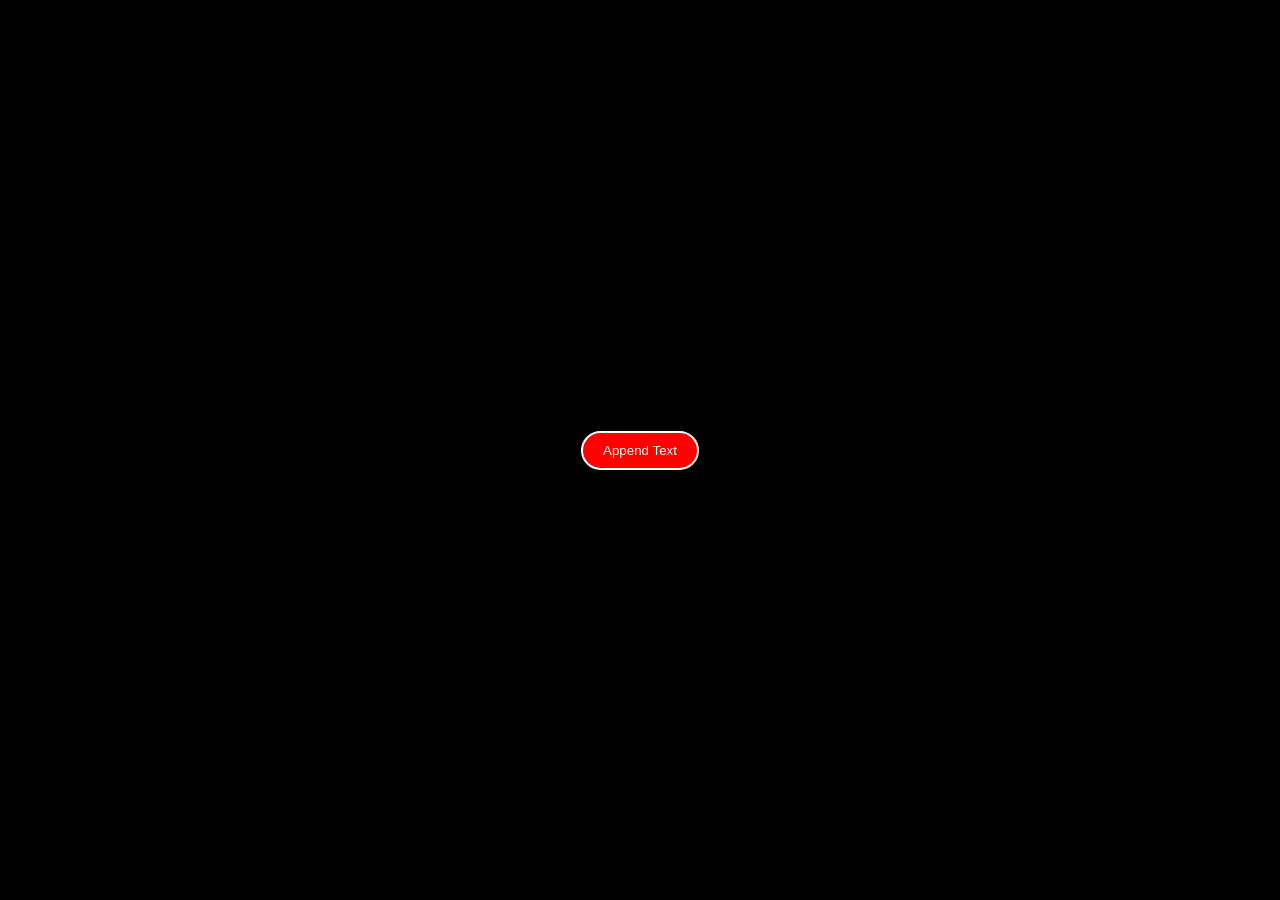
<file: Append Array in js/index.html>
<!DOCTYPE html>
<html lang="en">
<head>
    <meta charset="UTF-8">
    <meta name="viewport" content="width=device-width, initial-scale=1.0">
    <title>Document</title>
    <link rel="stylesheet" href="style.css">
</head>
<body>
    <main>
        <button>Append Text</button>
    </main>
    <script src="script.js"></script>
</body>
</html>
</file>
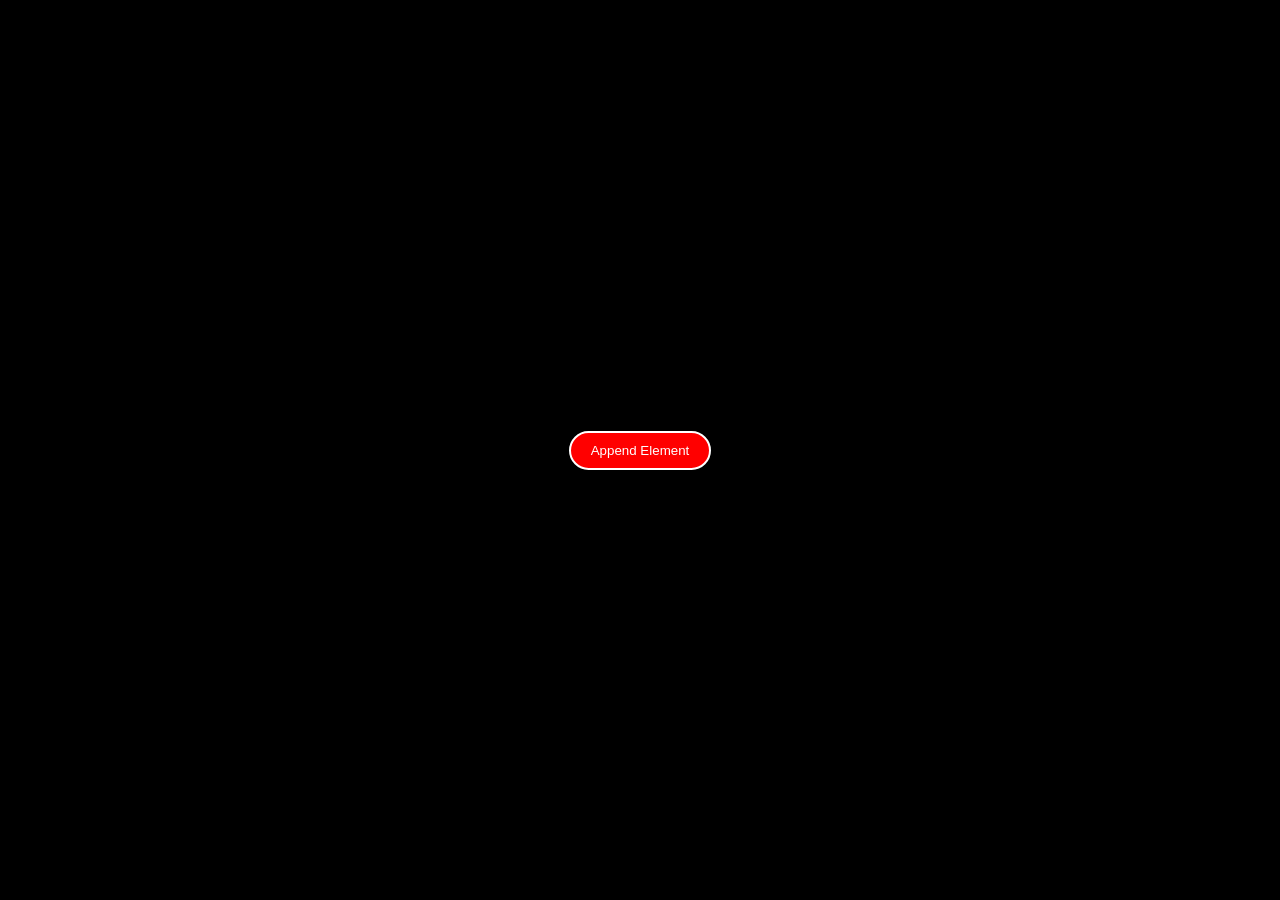
<file: Append in JS/index.html>
<!DOCTYPE html>
<html lang="en">
<head>
    <meta charset="UTF-8">
    <meta name="viewport" content="width=device-width, initial-scale=1.0">
    <title>Document</title>
    <link rel="stylesheet" href="style.css">
</head>
<body>
    <main>
        <button>Append Element</button>
    </main>
    <script src="script.js"></script>
</body>
</html>
</file>
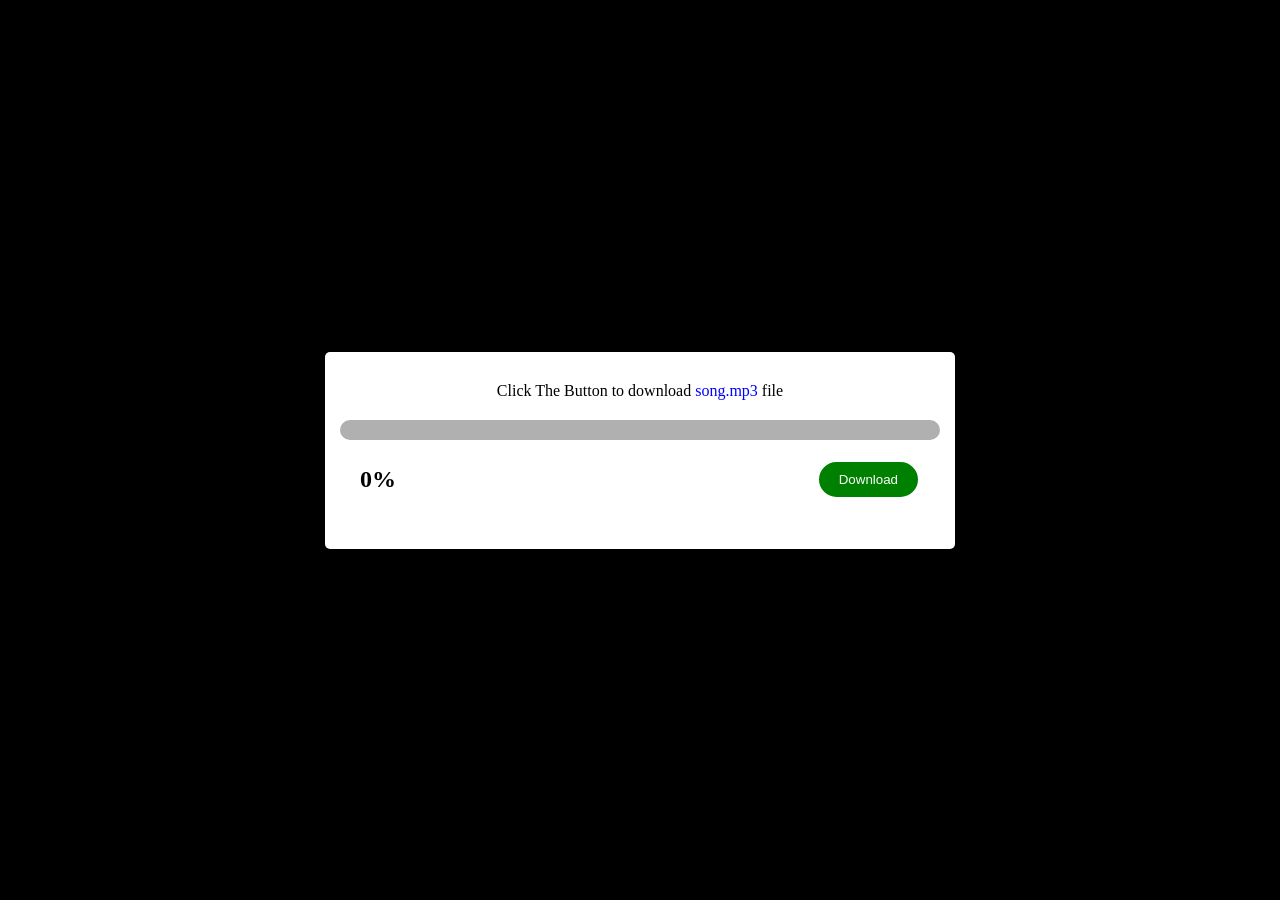
<file: downloader/index.html>
<!DOCTYPE html>
<html lang="en">
<head>
    <meta charset="UTF-8">
    <meta name="viewport" content="width=device-width, initial-scale=1.0">
    <title>Downloader</title>
    <link rel="stylesheet" href="style.css">
</head>
<body>
    <main>
        <div class="card">
            <p>Click The Button to download <span style="color: blue;">song.mp3</span> file</p>
               <div class="outer">
                <div class="inner"></div>
               </div>
               <div class="bottom">
                <h2>0%</h2>
               <button>Download</button>
               </div>
               
        </div>
    </main>
    <script src="script.js"></script>
</body>
</html>
</file>
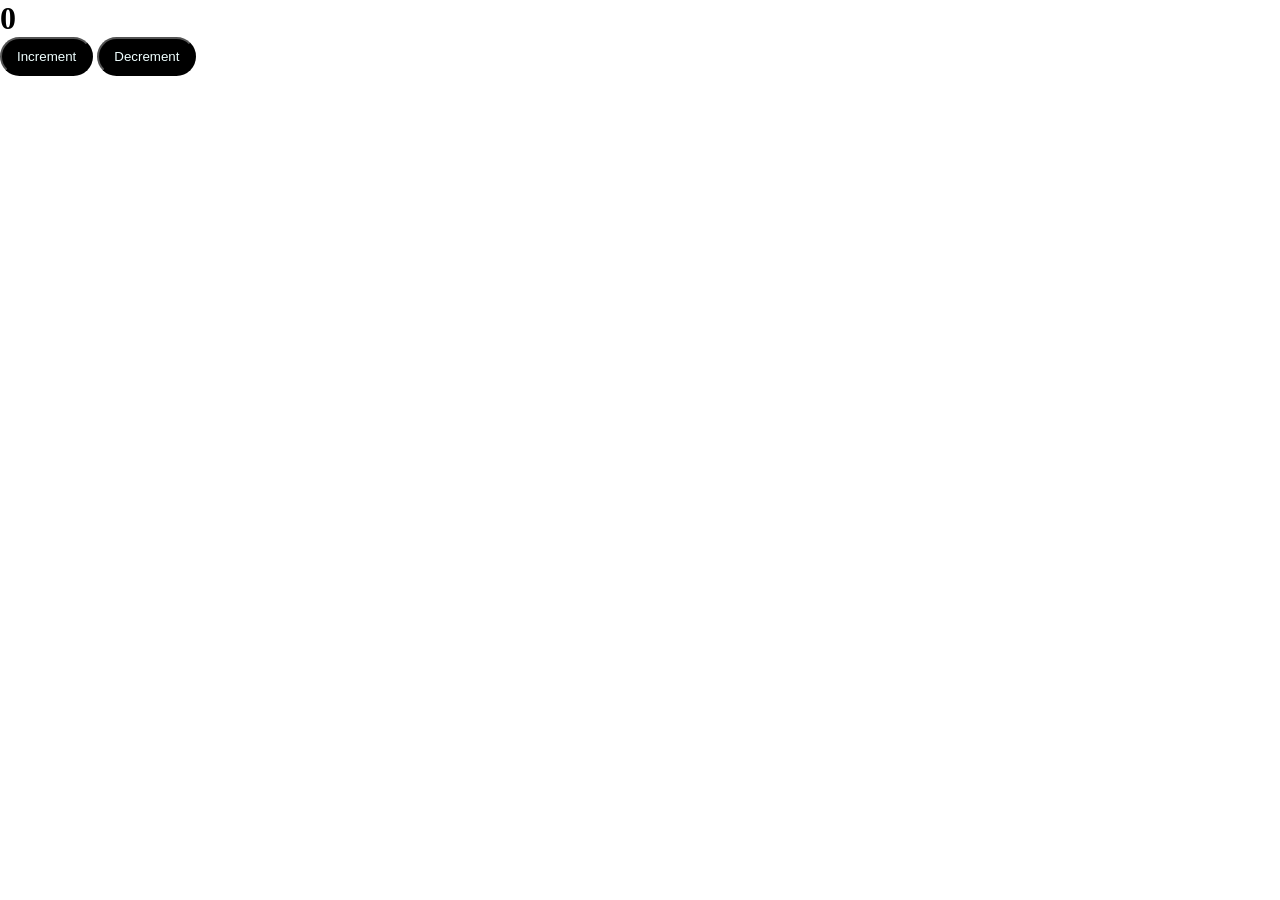
<file: incORdec/index.html>
<!DOCTYPE html>
<html lang="en">
<head>
    <meta charset="UTF-8">
    <meta name="viewport" content="width=device-width, initial-scale=1.0">
    <title>JS Practice</title>
    <link rel="stylesheet" href="style.css">
</head>
<body>
    <h1>0</h1>
    <button id="inc">Increment</button>
    <button id="dec">Decrement</button>
    <script src="script.js"></script>
</body>
</html>
</file>
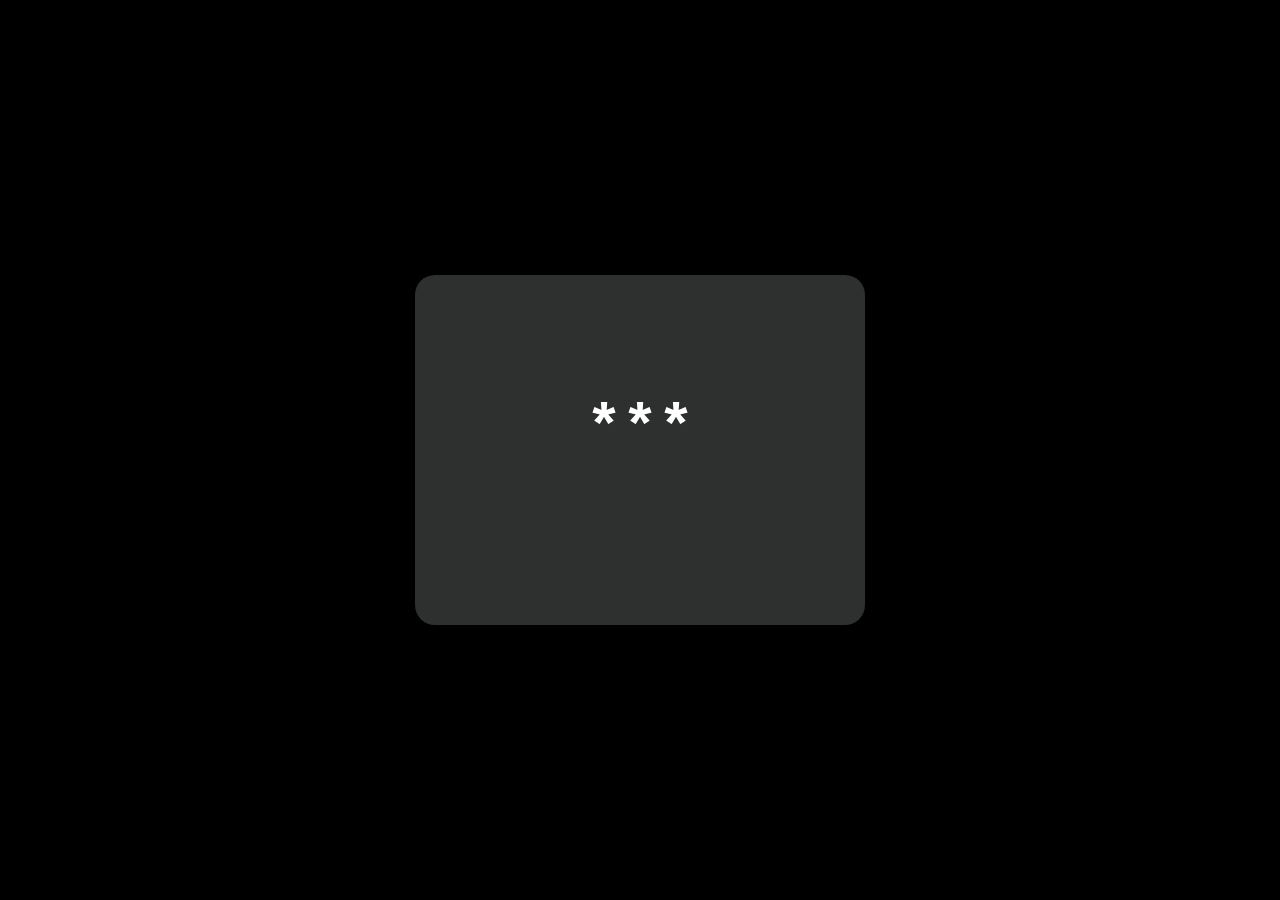
<file: Key Events/index.html>
<!DOCTYPE html>
<html lang="en">
<head>
    <meta charset="UTF-8">
    <meta name="viewport" content="width=device-width, initial-scale=1.0">
    <link rel="stylesheet" href="style.css">
    <title></title>
</head>
<body>
    <main>
        <h1>***</h1>
    </main>
    <script src="script.js"></script>
</body>
</html>
</file>
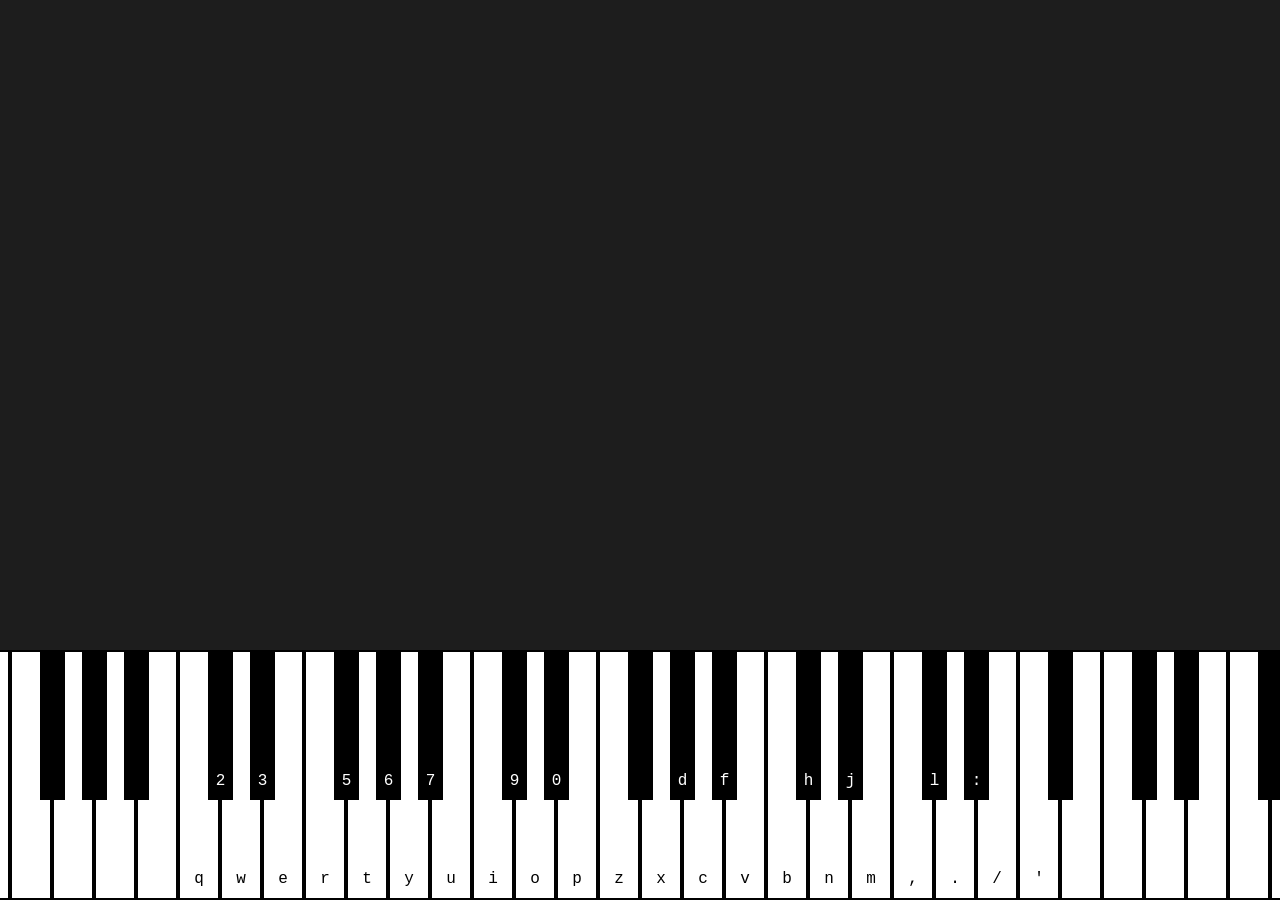
<file: Piano/index.html>
<!DOCTYPE html>
<html lang="en">
<head>
    <meta charset="UTF-8">
    <meta name="viewport" content="width=device-width, initial-scale=1.0">
    <link rel="stylesheet" href="style.css">
    <title>Piano</title>
</head>
<body>
    <main>
           <ul id="pianoKeys-list">
                <li class="keyWhite"></li>
                <li class="keyBlack"></li>
                <li class="keyWhite"></li>
                <li class="keyBlack"></li>
                <li class="keyWhite"></li>
                <li class="keyWhite"></li>
                <li class="keyBlack"></li>
                <li class="keyWhite"></li>
                <li class="keyBlack"></li>
                <li class="keyWhite"></li>
                <li class="keyBlack"></li>
                <li class="keyWhite"></li>
                <li class="keyWhite" key-note="q"></li>
                <li class="keyBlack" key-note="2"></li>
                <li class="keyWhite" key-note="w"></li>
                <li class="keyBlack" key-note="3"></li>
                <li class="keyWhite" key-note="e"></li>
                <li class="keyWhite" key-note="r"></li>
                <li class="keyBlack" key-note="5"></li>
                <li class="keyWhite" key-note="t"></li>
                <li class="keyBlack" key-note="6"></li>
                <li class="keyWhite" key-note="y"></li>
                <li class="keyBlack" key-note="7"></li>
                <li class="keyWhite" key-note="u"></li>
                <li class="keyWhite" key-note="i"></li>
                <li class="keyBlack" key-note="9"></li>
                <li class="keyWhite" key-note="o"></li>
                <li class="keyBlack" key-note="0"></li>
                <li class="keyWhite" key-note="p"></li>
                <li class="keyWhite" key-note="z"></li>
                <li class="keyBlack" key-note="s"></li>
                <li class="keyWhite" key-note="x"></li>
                <li class="keyBlack" key-note="d"></li>
                <li class="keyWhite" key-note="c"></li>
                <li class="keyBlack" key-note="f"></li>
                <li class="keyWhite" key-note="v"></li>
                <li class="keyWhite" key-note="b"></li>
                <li class="keyBlack" key-note="h"></li>
                <li class="keyWhite" key-note="n"></li>
                <li class="keyBlack" key-note="j"></li>
                <li class="keyWhite" key-note="m"></li>
                <li class="keyWhite" key-note=","></li>
                <li class="keyBlack" key-note="l"></li>
                <li class="keyWhite" key-note="."></li>
                <li class="keyBlack" key-note=":"></li>
                <li class="keyWhite" key-note="/"></li>
                <li class="keyWhite" key-note="'"></li>
                <li class="keyBlack"></li>
                <li class="keyWhite"></li>
                <li class="keyWhite"></li>
                <li class="keyBlack"></li>
                <li class="keyWhite"></li>
                <li class="keyBlack"></li>
                <li class="keyWhite"></li>
                <li class="keyWhite"></li>
                <li class="keyBlack"></li>
                <li class="keyWhite"></li>
                <li class="keyBlack"></li>
                <li class="keyWhite"></li>
                <li class="keyBlack"></li>
                <li class="keyWhite"></li>
                <li class="keyBlack"></li>
           </ul>
    </main>
    <script src="script.js"></script>
</body>
</html>
</file>
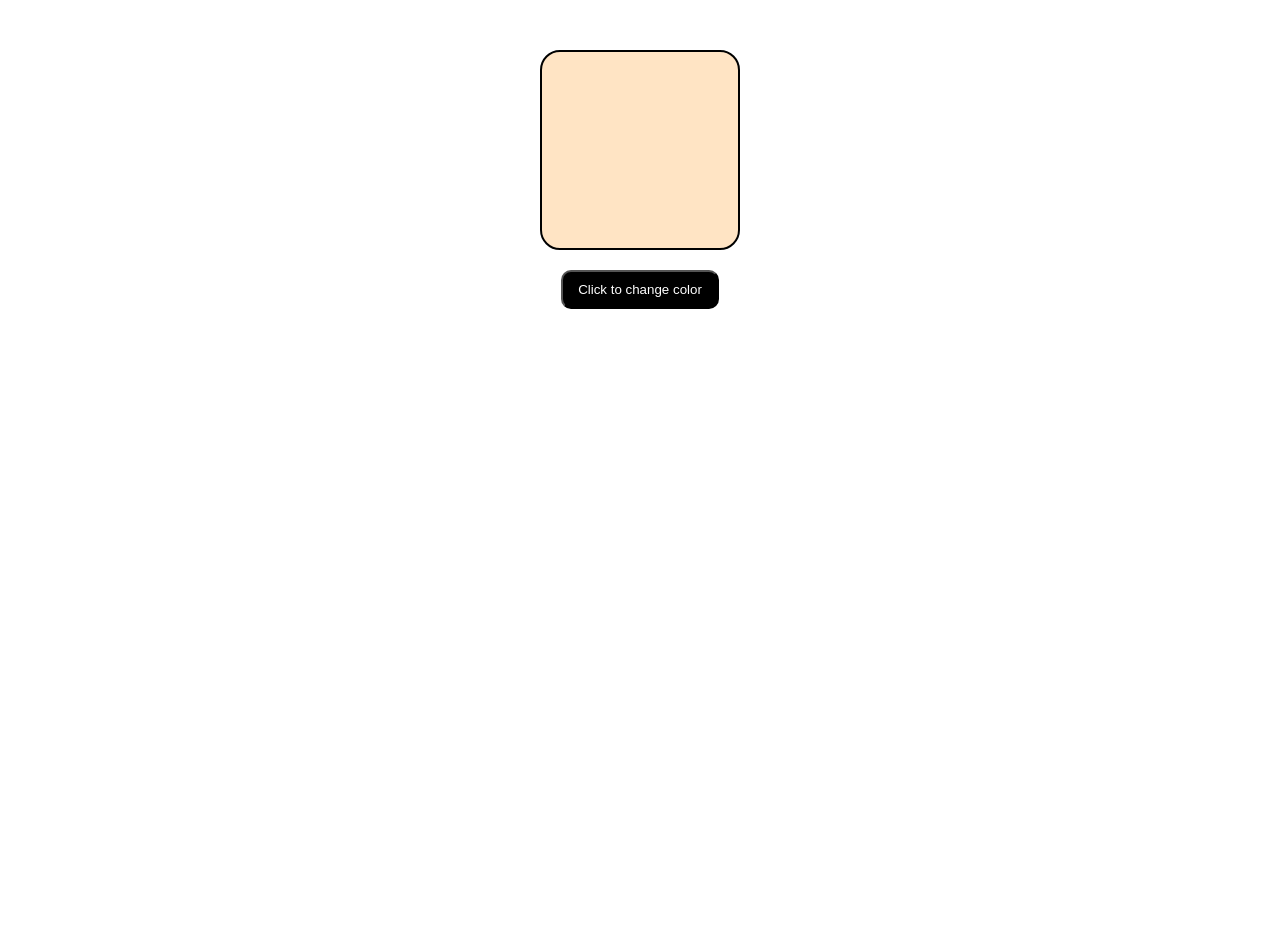
<file: rgb js/index.html>
<!DOCTYPE html>
<html lang="en">
<head>
    <meta charset="UTF-8">
    <meta name="viewport" content="width=device-width, initial-scale=1.0">
    <title>Document</title>
    <link rel="stylesheet" href="style.css">
</head>
<body>
    <main>
        <div> </div>
        <button>Click to change color</button>
    </main>
    <script src="script.js"></script>
</body>
</html>
</file>
<file: Append Array in js/style.css>
* {
  margin: 0;
  padding: 0;
  background-color: black;
}

html, body {
  height: 100%;
  width: 100%;
}

main {
  display: flex;
  justify-content: center;
  align-items: center;
  height: 100%;
  width: 100%;
}

button {
  color: white;
  background-color: red;
  border-radius: 20px;
  padding: 10px 20px;
  cursor: pointer;
  border: 2px solid white;
  z-index: 1;
  position: relative;
}

button:active {
  scale: 1.5;
}/*# sourceMappingURL=style.css.map */
</file>
<file: Append in JS/style.css>
* {
  margin: 0;
  padding: 0;
  background-color: black;
}

html, body {
  height: 100%;
  width: 100%;
}

main {
  display: flex;
  justify-content: center;
  align-items: center;
  height: 100%;
  width: 100%;
}

button {
  color: white;
  background-color: red;
  border-radius: 20px;
  padding: 10px 20px;
  cursor: pointer;
  border: 2px solid white;
  z-index: 1;
  position: relative;
}

button:active {
  scale: 1.5;
}/*# sourceMappingURL=style.css.map */
</file>
<file: downloader/style.css>
* {
  margin: 0;
  padding: 0;
}

body, html {
  height: 100%;
  width: 100%;
}

main {
  height: 100%;
  width: 100%;
  background-color: black;
  display: flex;
  justify-content: center;
  align-items: center;
}

.card {
  background-color: white;
  width: 600px;
  border-radius: 5px;
  padding: 30px 15px;
}

.card p {
  text-align: center;
  margin-bottom: 20px;
}

.outer {
  background-color: rgb(176, 176, 176);
  height: 20px;
  width: 100%;
  border-radius: 10px;
}

.inner {
  background-color: green;
  height: 20px;
  width: 0%;
  border-radius: 10px;
}

.bottom {
  display: flex;
  justify-content: space-between;
  align-items: center;
  margin: 20px;
}

h1 {
  font-weight: 500;
  font-size: 50px;
}

button {
  color: white;
  background-color: green;
  border-radius: 20px;
  padding: 10px 20px;
  cursor: pointer;
  border: 2px solid white;
}

button:active {
  scale: 1.5;
}/*# sourceMappingURL=style.css.map */
</file>
<file: incORdec/style.css>
* {
  margin: 0;
  padding: 0;
  box-sizing: border-box;
}

html, body {
  height: 100%;
  width: 100%;
}

button {
  background-color: black;
  color: azure;
  padding: 10px 15px;
  border-radius: 20px;
}/*# sourceMappingURL=style.css.map */
</file>
<file: Key Events/style.css>
* {
  margin: 0;
  padding: 0;
  box-sizing: border-box;
  font-family: "Courier New", Courier, monospace;
}

body, html {
  height: 100%;
  width: 100%;
}

body {
  background-color: black;
  display: flex;
  justify-content: center;
  align-items: center;
}

main {
  height: 350px;
  width: 450px;
  background-color: rgb(46, 48, 48);
  text-align: center;
  padding: 20px;
  border-radius: 20px;
}
main h1 {
  font-size: 60px;
  margin-top: 100px;
  color: white;
}/*# sourceMappingURL=style.css.map */
</file>
<file: Piano/style.css>
* {
  margin: 0;
  padding: 0;
  box-sizing: border-box;
  font-family: "Courier New", Courier, monospace;
}

body, html {
  height: 100%;
  width: 100%;
}

main {
  height: 100%;
  width: 100%;
  background-color: rgb(29, 29, 29);
  display: flex;
  justify-content: center;
  align-items: end;
}
main #pianoKeys-list {
  display: flex;
  justify-content: center;
  align-items: center;
  list-style: none;
  position: relative;
  cursor: pointer;
}
main #pianoKeys-list .keyWhite {
  background-color: white;
  height: 250px;
  width: 42px;
  border: 2px solid black;
  position: relative;
}
main #pianoKeys-list .keyWhite::after {
  content: attr(key-note);
  position: absolute;
  bottom: 10px;
  left: 50%;
  transform: translateX(-50%);
}
main #pianoKeys-list .keyBlack {
  position: absolute;
  width: 25px;
  height: 150px;
  background: black;
  z-index: 10;
  top: 0;
  position: absolute;
}
main #pianoKeys-list .keyBlack::after {
  content: attr(key-note);
  position: absolute;
  bottom: 10px;
  left: 50%;
  transform: translateX(-50%);
  color: white;
}
main #pianoKeys-list {
  /* ---------- 1st Octave ---------- */
}
main #pianoKeys-list .keyBlack:nth-child(2) {
  left: 30px;
}
main #pianoKeys-list .keyBlack:nth-child(4) {
  left: 72px;
}
main #pianoKeys-list .keyBlack:nth-child(7) {
  left: 156px;
}
main #pianoKeys-list .keyBlack:nth-child(9) {
  left: 198px;
}
main #pianoKeys-list .keyBlack:nth-child(11) {
  left: 240px;
}
main #pianoKeys-list {
  /* ---------- 2nd Octave ---------- */
}
main #pianoKeys-list .keyBlack:nth-child(14) {
  left: 324px;
}
main #pianoKeys-list .keyBlack:nth-child(16) {
  left: 366px;
}
main #pianoKeys-list .keyBlack:nth-child(19) {
  left: 450px;
}
main #pianoKeys-list .keyBlack:nth-child(21) {
  left: 492px;
}
main #pianoKeys-list .keyBlack:nth-child(23) {
  left: 534px;
}
main #pianoKeys-list {
  /* ---------- 3rd Octave ---------- */
}
main #pianoKeys-list .keyBlack:nth-child(26) {
  left: 618px;
}
main #pianoKeys-list .keyBlack:nth-child(28) {
  left: 660px;
}
main #pianoKeys-list .keyBlack:nth-child(31) {
  left: 744px;
}
main #pianoKeys-list .keyBlack:nth-child(33) {
  left: 786px;
}
main #pianoKeys-list .keyBlack:nth-child(35) {
  left: 828px;
}
main #pianoKeys-list {
  /* ---------- 4th Octave ---------- */
}
main #pianoKeys-list .keyBlack:nth-child(38) {
  left: 912px;
}
main #pianoKeys-list .keyBlack:nth-child(40) {
  left: 954px;
}
main #pianoKeys-list .keyBlack:nth-child(43) {
  left: 1038px;
}
main #pianoKeys-list .keyBlack:nth-child(45) {
  left: 1080px;
}
main #pianoKeys-list .keyBlack:nth-child(48) {
  left: 1164px;
}
main #pianoKeys-list {
  /* ---------- 5th Octave ---------- */
}
main #pianoKeys-list .keyBlack:nth-child(51) {
  left: 1248px;
}
main #pianoKeys-list .keyBlack:nth-child(53) {
  left: 1290px;
}
main #pianoKeys-list .keyBlack:nth-child(56) {
  left: 1374px;
}
main #pianoKeys-list .keyBlack:nth-child(58) {
  left: 1416px;
}
main #pianoKeys-list .keyBlack:nth-child(60) {
  left: 1458px;
}
main #pianoKeys-list .keyWhite.active {
  background-color: #d9d9d9;
  transform: translateY(4px);
  transition: all 0.1s ease;
}
main #pianoKeys-list .keyBlack.active {
  background-color: #444;
  transform: translateY(4px);
  transition: all 0.1s ease;
}/*# sourceMappingURL=style.css.map */
</file>
<file: rgb js/style.css>
* {
  margin: 0;
  padding: 0;
  box-sizing: border-box;
}

html, body {
  height: 100%;
  width: 100%;
}

main {
  margin-top: 50px;
  display: flex;
  flex-direction: column;
  justify-content: center;
  align-items: center;
  gap: 20px;
}

div {
  height: 200px;
  width: 200px;
  border: 2px solid black;
  cursor: pointer;
  border-radius: 20px;
  background-color: bisque;
}

button {
  color: white;
  background-color: black;
  border-radius: 10px;
  padding: 10px 15px;
}/*# sourceMappingURL=style.css.map */
</file>
